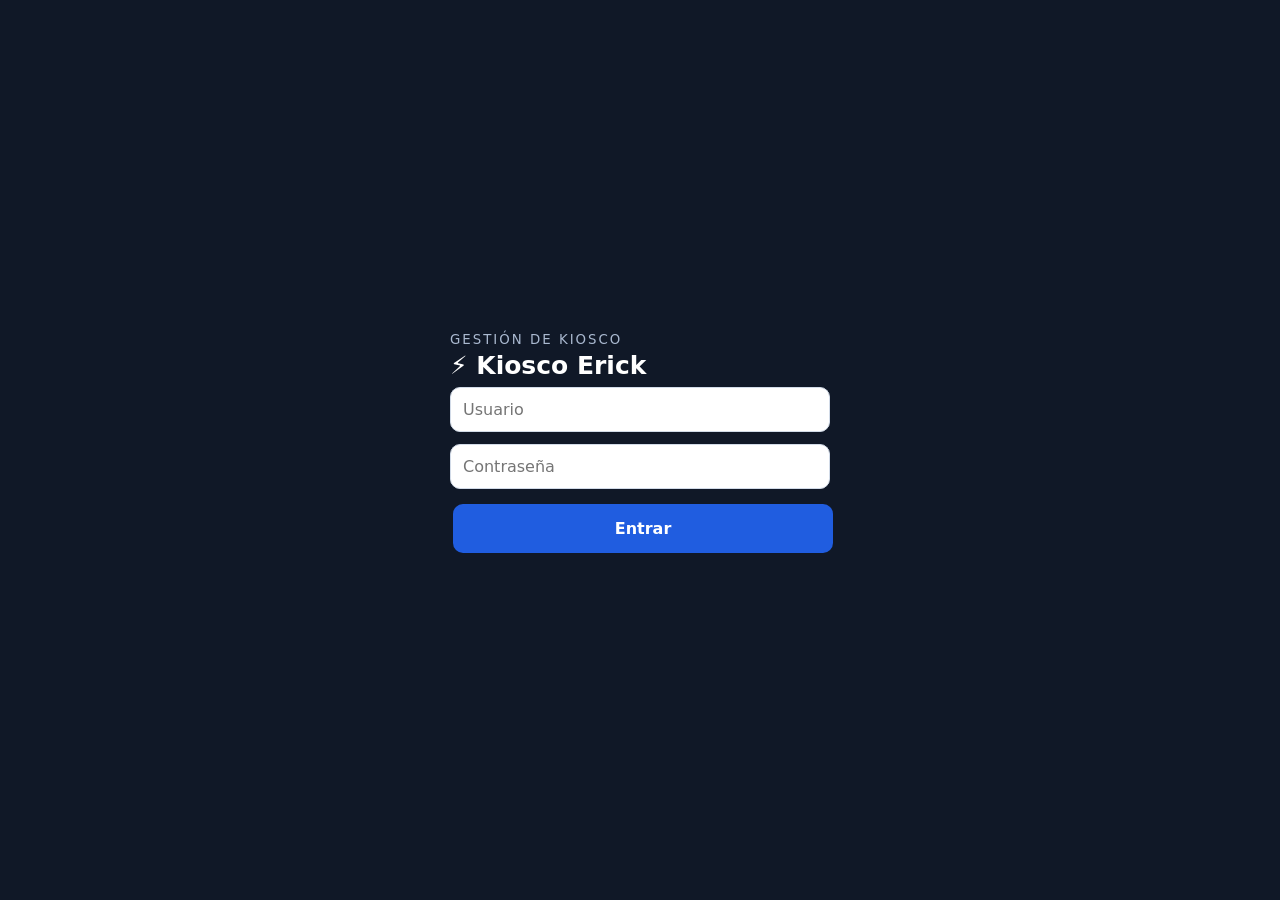
<file: index.html>
<!doctype html><html lang="es"><head><meta charset="utf-8"><meta name="viewport" content="width=device-width,initial-scale=1"><meta name="theme-color" content="#101827"><link rel="manifest" href="manifest.json"><link rel="stylesheet" href="style.css?v=24"><title>Kiosco Erick</title></head><body><header><div><small>GESTIÓN DE KIOSCO</small><h1>⚡ Kiosco Erick</h1></div><b id="net">Comprobando conexión</b></header><nav><button class="tab active" data-tab="venta">🛒 Venta</button><button class="tab" data-tab="productos">📦 Productos</button><button class="tab" data-tab="historial">🧾 Ventas</button><button class="tab" data-tab="caja">💰 Caja</button><button class="tab" data-tab="fiados">📒 Fiados</button><button class="tab" data-tab="datos">💾 Copias</button></nav><main>
<section id="venta" class="panel active"><h2>Nueva venta</h2><input id="buscarVenta" placeholder="Buscar producto o código de barras"><button id="btnScan">📷 Escanear</button><div id="scannerBox" hidden><video id="video" playsinline></video><div class="camtools"><button type="button" data-cam="torch">🔦 Flash</button><button type="button" data-cam="zoom">🔍 Zoom 1x</button></div><button id="stopScan">Cerrar cámara</button><p id="scanMsg"></p></div><div id="resultados"></div><h3>Carrito</h3><div id="carrito">Todavía no agregaste productos.</div><div class="total"><span>Total a cobrar</span><strong id="total">$0</strong></div><div id="medios"><button class="pay active" data-pay="efectivo">💵 Efectivo</button><button class="pay" data-pay="transferencia">🏦 Transferencia</button><button class="pay" data-pay="mercadopago">📱 Mercado Pago</button><button class="pay" data-pay="tarjeta">💳 Tarjeta</button><button class="pay" data-pay="fiado">📒 Fiado</button></div><div id="vueltoBox"><input id="pagaCon" type="text" inputmode="decimal" data-money placeholder="Paga con ($)"><div class="vuelto"><span>Vuelto</span><b id="vuelto">—</b></div></div><div id="fiadoBox" hidden><input id="fiadoNombre" placeholder="Nombre del cliente (ej: Erick)" autocomplete="off"><div id="fiadoChips"></div><p id="fiadoInfo"></p></div><button id="cobrar" class="primary wide">Cobrar venta</button></section>
<section id="productos" class="panel"><h2>Productos y stock</h2><form id="formProducto"><input id="prodId" type="hidden"><label>Nombre<input id="prodNombre" required placeholder="Gaseosa 500 ml"></label><label>Se vende por<select id="prodUnidad"><option value="u">Unidad</option><option value="kg">Kilo (precio y stock por kg)</option></select></label><div class="twocol"><label>Precio ($)<input id="prodPrecio" type="text" inputmode="decimal" data-money required></label><label>Stock<input id="prodStock" type="text" inputmode="decimal" data-money required></label></div><label>Costo ($, opcional)<input id="prodCosto" type="text" inputmode="decimal" data-money></label><label>Stock mínimo (opcional; si no, usa el general)<input id="prodMin" type="text" inputmode="decimal" data-money></label><label>Código de barras (opcional)<input id="prodCodigo"></label><button type="button" id="btnScanProd" class="wide">📷 Escanear código de barras</button><button type="button" id="btnNombre" class="wide">🔎 Buscar el nombre con el código</button><div id="scannerBox2" hidden><video id="video2" playsinline></video><div class="camtools"><button type="button" data-cam="torch">🔦 Flash</button><button type="button" data-cam="zoom">🔍 Zoom 1x</button></div><button type="button" id="stopScan2">Cerrar cámara</button><p id="scanMsg2"></p></div><button class="primary">Guardar producto</button><button type="button" id="guardarSiguiente">Guardar y escanear otro</button><button type="button" id="limpiarForm">Limpiar</button></form><details><summary id="lowTit">📉 Stock bajo (0)</summary><label>Avisar cuando queden este número o menos<input id="cfgMin" type="number" min="0" step="1" inputmode="numeric"></label><div id="listaBajo"></div><button id="pedido" class="wide" hidden>📤 Compartir lista de reposición</button></details><details><summary>💲 Actualizar precios (aumento masivo)</summary><label>Porcentaje (%)<input id="aumPct" type="number" step="any" inputmode="decimal" placeholder="Ej: 10 sube 10%, -5 baja 5%"></label><label>Aplicar a<select id="aumAlcance"><option value="todos">Todos los productos</option><option value="vista">Solo los que se ven en la búsqueda de abajo</option></select></label><label>Redondear a<select id="aumRedondeo"><option value="0">Sin redondeo</option><option value="1">$1</option><option value="10" selected>$10</option><option value="50">$50</option><option value="100">$100</option></select></label><label><input id="aumCosto" type="checkbox" style="display:inline;width:auto;margin:0 6px 0 0">Subir también el costo</label><p id="aumPrev"></p><button id="aplicarAum" class="primary wide">Aplicar aumento</button><button id="deshacerAum" class="wide" hidden>↩ Deshacer último aumento</button></details><input id="buscarProducto" placeholder="Buscar productos"><div id="listaProductos"></div></section>
<section id="historial" class="panel"><h2>Historial de ventas</h2><button id="exportarVentas">Exportar CSV</button><div id="listaVentas"></div></section>
<section id="caja" class="panel"><h2>Caja del día</h2><label>Fecha<input id="cajaFecha" type="date"></label><label>Caja inicial ($)<input id="cajaInicial" type="text" inputmode="decimal" data-money></label><div id="cajaResumen"></div><label>Efectivo contado al cerrar ($)<input id="cajaContada" type="text" inputmode="decimal" data-money></label><div id="cajaCierre"></div></section>
<section id="fiados" class="panel"><h2>Fiados</h2><input id="buscarCliente" placeholder="Buscar cliente"><div id="fiadoVista"></div></section>
<section id="datos" class="panel"><div id="cuentaBox"></div><div id="mpBox"></div><h2>Copias de seguridad</h2><p>Los datos quedan guardados en este celular, no en una cuenta online. Hacé copias periódicas.</p><button id="exportarBackup" class="primary wide">⬇ Descargar copia</button><label>Elegir copia JSON<input id="archivoBackup" type="file" accept="application/json,.json"></label><button id="importarBackup">Restaurar copia</button><p>Instalación: abrí esta web HTTPS en Chrome → menú ⋮ → Instalar aplicación o Agregar a pantalla principal. Cargala una vez con internet antes de usarla sin conexión. El lector de cámara depende de la compatibilidad de Chrome.</p></section></main><footer>Kiosco Erick · <span id="ver">v?</span> · Datos guardados en este dispositivo</footer><div id="toast" hidden></div><div id="kgModal" hidden><div class="kgbox"><h3 id="kgTit"></h3><small id="kgPrecio"></small><div id="kgChips"></div><label>Gramos<input id="kgGramos" type="text" inputmode="numeric" data-money placeholder="Ej: 250"></label><label>Pesos ($)<input id="kgPesos" type="text" inputmode="decimal" data-money placeholder="Ej: 2.000"></label><p id="kgInfo"></p><button id="kgOk" class="primary wide" type="button">Agregar al carrito</button><button id="kgNo" class="wide" type="button">Cancelar</button></div></div><div id="mpModal" hidden><div class="kgbox mpbox" id="mpCaja"><h3>Cobrar con Mercado Pago</h3><div id="mpMonto"></div><canvas id="mpQr" hidden></canvas><p id="mpEstado">Esperando el pago…</p><small id="mpTiempo"></small><button id="mpManual" class="wide" type="button">Ya pagó (confirmar a mano)</button><button id="mpCancelar" class="wide" type="button">Cancelar</button></div></div><div id="mpCfg" hidden><div class="kgbox"><h3>Conectar Mercado Pago</h3><small>El Access Token se guarda en el servidor y no vuelve a mostrarse.</small><label>Access Token de producción<input id="mpToken" type="password" autocomplete="off" placeholder="APP_USR-..."></label><label>Calle<input id="mpCalle" type="text"></label><label>Número<input id="mpNumero" type="text" inputmode="numeric"></label><label>Ciudad<input id="mpCiudad" type="text"></label><label>Provincia<input id="mpProv" type="text" placeholder="Ej: Córdoba"></label><button id="mpGps" class="wide" type="button">📍 Usar mi ubicación actual</button><small id="mpLatLng"></small><input id="mpLat" type="hidden"><input id="mpLng" type="hidden"><p id="mpCfgMsg"></p><button id="mpGuardar" class="primary wide" type="button">Guardar y conectar</button><button id="mpCfgNo" class="wide" type="button">Cancelar</button></div></div><div id="login" hidden><div class="gbox"><small>GESTIÓN DE KIOSCO</small><h1>⚡ Kiosco Erick</h1><input id="lgUser" placeholder="Usuario" autocapitalize="none" autocomplete="username"><input id="lgPass" type="password" placeholder="Contraseña" autocomplete="current-password"><button id="lgBtn" class="primary wide">Entrar</button><p id="lgMsg"></p></div></div><div id="bloqueo"><div class="gbox"><h1 id="bqT">Verificando cuenta…</h1><p id="bqM"></p><button id="bqSalir" class="wide" hidden>Cerrar sesión</button></div></div><script>
window.addEventListener("error",function(e){var t=e.target,m=document.getElementById("bqM"),b=document.getElementById("bloqueo");if(!m||!b)return;var msg=t&&t!==window&&t.src?"No se pudo cargar "+t.src.split("?")[0].split("/").pop()+". Revisá que ese archivo esté subido en GitHub.":"Error: "+(e.message||"desconocido")+" ("+String(e.filename||"").split("?")[0].split("/").pop()+", línea "+e.lineno+")";document.getElementById("bqT").textContent="La página no cargó bien";m.textContent=msg;b.hidden=false},true);
setTimeout(function(){if(!window.keReady){var m=document.getElementById("bqM");document.getElementById("bqT").textContent="La página no cargó bien";if(m&&!m.textContent)m.textContent="La aplicación no terminó de cargar. Puede faltar el archivo app.js en GitHub o estar mal subido."}},8000);
</script>
<script src="config.js?v=24"></script><script src="nube.js?v=24"></script><script src="qr.js?v=24"></script><script src="app.js?v=24"></script></body></html>
</file>
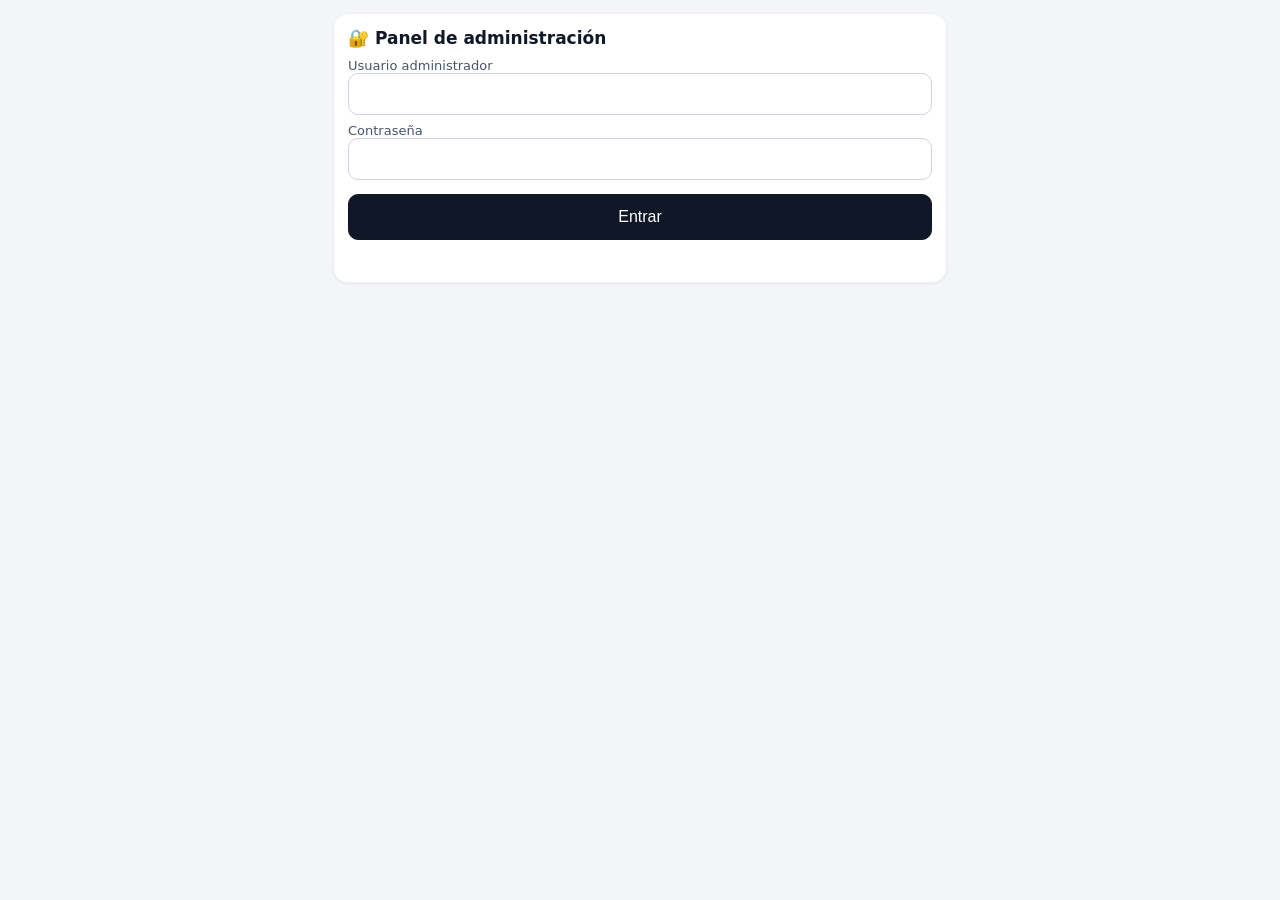
<file: admin.html>
<!doctype html>
<html lang="es"><head><meta charset="utf-8"><meta name="viewport" content="width=device-width,initial-scale=1"><meta name="robots" content="noindex"><meta name="theme-color" content="#101827"><title>Panel · Kiosco Erick</title>
<style>
*{box-sizing:border-box}body{margin:0;font-family:system-ui,sans-serif;background:#f3f5f9;color:#101827}
header{background:#101827;color:#fff;padding:14px 16px;display:flex;justify-content:space-between;align-items:center}
header small{opacity:.7;display:block;font-size:11px;letter-spacing:.08em}header h1{margin:0;font-size:20px}
main{max-width:640px;margin:0 auto;padding:14px}
.card{background:#fff;border-radius:14px;padding:14px;margin-bottom:14px;box-shadow:0 1px 4px #0001}
h2{margin:0 0 10px;font-size:17px}label{display:block;font-size:13px;margin:8px 0 2px;color:#475569}
input,select{width:100%;padding:11px;border:1px solid #cbd5e1;border-radius:10px;font-size:16px;background:#fff}
button{padding:10px 12px;border:1px solid #cbd5e1;border-radius:10px;background:#fff;font-size:14px;cursor:pointer}
button.primary{background:#101827;color:#fff;border-color:#101827}button.wide{width:100%;margin-top:12px;padding:13px;font-size:16px}
.msg{margin:10px 0 0;font-size:14px;min-height:18px}.err{color:#b91c1c}.okm{color:#15803d}
.u{border-top:1px solid #e2e8f0;padding:10px 0}.u:first-child{border-top:0}
.u b{font-size:16px}.u small{display:block;color:#64748b;margin-top:2px}
.tag{display:inline-block;font-size:12px;padding:2px 8px;border-radius:99px;margin-left:6px;vertical-align:middle}
.t-ok{background:#dcfce7;color:#166534}.t-warn{background:#fef9c3;color:#854d0e}.t-bad{background:#fee2e2;color:#991b1b}.t-adm{background:#e0e7ff;color:#3730a3}
.acts{display:flex;gap:6px;flex-wrap:wrap;margin-top:8px}
.stats{display:grid;grid-template-columns:repeat(2,minmax(0,1fr));gap:8px}.stat{background:#f8fafc;border:1px solid #e2e8f0;border-radius:10px;padding:10px}.stat b{display:block;font-size:20px}.biz{border-top:1px solid #e2e8f0;padding:10px 0}.biz small{display:block;color:#64748b;margin-top:3px}.cred{background:#f0fdf4;border:1px solid #bbf7d0;border-radius:10px;padding:10px;margin-top:10px;font-size:15px;white-space:pre-line}
[hidden]{display:none!important}
</style></head><body>

<div id="login" hidden><main><div class="card"><h2>🔐 Panel de administración</h2>
<label>Usuario administrador<input id="lgUser" autocapitalize="none" autocomplete="username"></label>
<label>Contraseña<input id="lgPass" type="password" autocomplete="current-password"></label>
<button id="lgBtn" class="primary wide">Entrar</button><p id="lgMsg" class="msg err"></p></div></main></div>

<div id="panel" hidden>
<header><div><small>ADMINISTRACIÓN</small><h1>⚡ Kiosco Erick</h1></div><button id="salir">Salir</button></header>
<main>
<div class="card"><h2>📊 Resumen de negocios</h2><p class="msg">Datos de la última sincronización de cada kiosco.</p><div id="resumen" class="stats"></div><button id="recargarDatos" class="wide">🔄 Actualizar estadísticas</button><div id="negocios"></div><p id="dMsg" class="msg err"></p></div>
<div class="card"><h2>➕ Crear usuario</h2>
<label>Usuario (sin espacios)<input id="nUser" autocapitalize="none" placeholder="kiosco.lopez"></label>
<label>Nombre del kiosco o cliente<input id="nNombre" placeholder="Kiosco López"></label>
<label>Contraseña (mínimo 6)<input id="nPass" type="text" autocomplete="off"></label>
<label>Plan<select id="nPlan"><option value="7">Prueba 7 días</option><option value="30" selected>1 mes (30 días)</option><option value="90">3 meses (90 días)</option><option value="180">6 meses (180 días)</option><option value="365">1 año (365 días)</option><option value="fecha">Elegir fecha y hora…</option><option value="perm">Permanente</option></select></label>
<label id="fechaLabel" hidden>Fecha de vencimiento<input id="nFecha" type="date"></label>
<label id="horaLabel" hidden>Hora de vencimiento<input id="nHora" type="time" value="23:59"></label>
<p id="fechaNota" class="msg" hidden>Se guardan la fecha y la hora exactas. Primero ejecutá el SQL de actualización incluido.</p>
<button id="crear" class="primary wide">Crear usuario</button><p id="cMsg" class="msg"></p><div id="cred" class="cred" hidden></div><button id="copiar" hidden>📋 Copiar datos</button></div>
<div class="card"><h2>👥 Usuarios (<span id="cant">0</span>)</h2><input id="buscar" placeholder="Buscar usuario o nombre"><div id="lista"></div><p id="lMsg" class="msg err"></p></div>
</main></div>

<script src="config.js"></script>
<script>
(()=>{const C=window.KE_CFG||{},D="@kioscoerick.app",$=i=>document.getElementById(i),SS=sessionStorage;
let S=null,users=[];try{S=JSON.parse(SS.getItem("ke_admin")||"null")}catch{}
const esc=s=>String(s??"").replace(/[&<>"']/g,c=>"&#"+c.charCodeAt(0)+";");
const f2=d=>d.getFullYear()+"-"+String(d.getMonth()+1).padStart(2,"0")+"-"+String(d.getDate()).padStart(2,"0");
const hoy=()=>f2(new Date());
const sumar=(f,n)=>{const d=new Date(f+"T00:00:00");d.setDate(d.getDate()+n);return f2(d)};
const dias=f=>Math.round((new Date(f+"T00:00:00")-new Date(hoy()+"T00:00:00"))/864e5);
const fmt=f=>f?f.split("-").reverse().join("/"):"—";
const hdr=t=>({apikey:C.key,"Content-Type":"application/json",...(t?{Authorization:"Bearer "+t}:{})});
async function j(r){let d=null;try{d=await r.json()}catch{}if(!r.ok)throw Object.assign(new Error(d?.msg||d?.error_description||d?.message||d?.error||"Error "+r.status),{status:r.status});return d}
const keep=()=>S?SS.setItem("ke_admin",JSON.stringify(S)):SS.removeItem("ke_admin");
const setTok=d=>{S={access:d.access_token,refresh:d.refresh_token,exp:Date.now()+(d.expires_in-60)*1000,uid:d.user.id};keep()};
async function tok(){if(!S)throw Object.assign(new Error("Sin sesión"),{status:401});if(Date.now()<S.exp)return S.access;
 setTok(await j(await fetch(C.url+"/auth/v1/token?grant_type=refresh_token",{method:"POST",headers:hdr(),body:JSON.stringify({refresh_token:S.refresh})})));return S.access}
async function api(p,o={}){const t=await tok();return j(await fetch(C.url+"/rest/v1/"+p,{...o,headers:{...hdr(t),...(o.headers||{})}}))}
const show=m=>{$("login").hidden=m!=="login";$("panel").hidden=m!=="panel"};

$("nPlan").onchange=()=>{
 const custom=$("nPlan").value==="fecha";
 $("fechaLabel").hidden=!custom;$("horaLabel").hidden=!custom;$("fechaNota").hidden=!custom;
 if(custom&&!$("nFecha").value)$("nFecha").value=hoy();
};
async function entrar(){
 if(!S)return show("login");
 try{const r=await api("perfiles?select=es_admin,activo&id=eq."+S.uid);
  if(!r.length||!r[0].es_admin||!r[0].activo){S=null;keep();$("lgMsg").textContent="Esta cuenta no es administradora";return show("login")}
  show("panel");cargar()}
 catch(e){S=null;keep();$("lgMsg").textContent="Sesión vencida, entrá de nuevo";show("login")}}

$("lgBtn").onclick=async()=>{const u=$("lgUser").value.trim().toLowerCase(),p=$("lgPass").value,m=$("lgMsg");
 if(!u||!p)return m.textContent="Escribí usuario y contraseña";m.textContent="Entrando…";
 try{setTok(await j(await fetch(C.url+"/auth/v1/token?grant_type=password",{method:"POST",headers:hdr(),body:JSON.stringify({email:u.includes("@")?u:u+D,password:p})})));$("lgPass").value="";m.textContent="";entrar()}
 catch(e){m.textContent=e.status?"Usuario o contraseña incorrectos":"Sin conexión"}};
$("lgPass").onkeydown=e=>{if(e.key==="Enter")$("lgBtn").click()};
$("salir").onclick=()=>{S=null;keep();users=[];show("login")};

async function cargar(){$("lMsg").textContent="";
 try{users=await api("perfiles?select=id,usuario,nombre,vence,vence_hora,permanente,activo,es_admin&order=usuario.asc");pintar();cargarDatos()}
 catch(e){$("lMsg").textContent="No se pudo cargar: "+e.message}}

function estado(p){
 if(!p.activo)return['<span class="tag t-bad">Suspendido</span>',"Suspendido"];
 if(p.permanente||p.es_admin)return['<span class="tag t-ok">Permanente</span>',"Plan permanente"];
 const d=p.vence?dias(p.vence):-1;
 if(d<0)return['<span class="tag t-bad">Vencido</span>',"Venció el "+vencimiento];
 return[`<span class="tag ${d<=5?"t-warn":"t-ok"}">${d} días</span>`,"Vence el "+vencimiento]}

function pintar(){const q=$("buscar").value.trim().toLowerCase();
 const l=users.filter(p=>!q||(p.usuario||"").toLowerCase().includes(q)||(p.nombre||"").toLowerCase().includes(q));
 $("cant").textContent=users.length;
 $("lista").innerHTML=l.map(p=>{const[tag,txt]=estado(p);
  return`<div class="u"><b>${esc(p.usuario)}</b>${tag}${p.es_admin?'<span class="tag t-adm">Admin</span>':""}<small>${esc(p.nombre||"")}</small><small>${txt}</small>
  ${p.es_admin?"":`<div class="acts"><button data-a="mas" data-id="${p.id}">+30 días</button><button data-a="act" data-id="${p.id}">${p.activo?"Suspender":"Reactivar"}</button><button data-a="perm" data-id="${p.id}">${p.permanente?"Quitar permanente":"Hacer permanente"}</button></div>`}</div>`}).join("")||'<p class="msg">Sin resultados</p>'}
$("buscar").oninput=pintar;

async function patch(id,body){await api("perfiles?id=eq."+id,{method:"PATCH",headers:{Prefer:"return=minimal"},body:JSON.stringify(body)})}
$("lista").onclick=async e=>{const b=e.target.closest("button[data-a]");if(!b)return;
 const p=users.find(x=>x.id===b.dataset.id);if(!p)return;let body,ask;
 if(b.dataset.a==="mas"){const base=p.vence&&p.vence>hoy()?p.vence:hoy();body={vence:sumar(base,30),vence_hora:null,activo:true};ask="¿Sumar 30 días a "+p.usuario+"? Nuevo vencimiento: "+fmt(body.vence)}
 else if(b.dataset.a==="act"){body={activo:!p.activo};ask=(p.activo?"¿Suspender a ":"¿Reactivar a ")+p.usuario+"?"}
 else{body=p.permanente?{permanente:false}:{permanente:true,activo:true,vence:p.vence||hoy(),vence_hora:null};ask=(p.permanente?"¿Quitar el plan permanente a ":"¿Hacer permanente a ")+p.usuario+"?"}
 if(!confirm(ask))return;
 try{await patch(p.id,body);await cargar()}catch(err){$("lMsg").textContent="No se pudo guardar: "+err.message}};

$("crear").onclick=async()=>{const m=$("cMsg");m.className="msg";m.textContent="";$("cred").hidden=true;$("copiar").hidden=true;
 const u=$("nUser").value.trim().toLowerCase(),nom=$("nNombre").value.trim(),pw=$("nPass").value,plan=$("nPlan").value;
 if(!/^[a-z0-9._-]{3,30}$/.test(u)){m.className="msg err";return m.textContent="Usuario: 3 a 30 caracteres, solo letras, números, punto, guion"}
 if(pw.length<6){m.className="msg err";return m.textContent="La contraseña debe tener al menos 6 caracteres"}
 const perm=plan==="perm";
  const vence=perm?hoy():(plan==="fecha"?$("nFecha").value:sumar(hoy(),Number(plan)));
  const venceHora=plan==="fecha"?($("nHora").value||"23:59"):null;
  if(!perm&&plan==="fecha"&&(!vence||vence<hoy()||(vence===hoy()&&venceHora&&venceHora<=new Date().toTimeString().slice(0,5)))){m.className="msg err";return m.textContent="Elegí una fecha de hoy o posterior"}
  const horaVencimiento=plan==="fecha"?$("nHora").value:"";
 $("crear").disabled=true;m.textContent="Creando…";
 try{
  let d;try{d=await j(await fetch(C.url+"/auth/v1/signup",{method:"POST",headers:hdr(),body:JSON.stringify({email:u+D,password:pw})}))}
  catch(e){throw new Error(/registered|already|exist/i.test(e.message)?"Ese usuario ya existe. Si quedó sin perfil, borralo en Supabase > Authentication > Users y probá de nuevo.":e.message)}
  const id=d?.user?.id||d?.id;if(!id)throw new Error("Supabase no devolvió el id del usuario");
  await api("perfiles?on_conflict=id",{method:"POST",headers:{Prefer:"resolution=merge-duplicates,return=minimal"},body:JSON.stringify({id,usuario:u,nombre:nom||u,vence,vence_hora:venceHora,permanente:perm,activo:true,es_admin:false})});
  m.className="msg okm";m.textContent="✓ Usuario creado";
  const txt=`Kiosco Erick\nUsuario: ${u}\nContraseña: ${pw}\n${perm?"Plan permanente":"Vence el "+fmt(vence)}`;
  $("cred").textContent=txt;$("cred").hidden=false;$("copiar").hidden=false;
  $("copiar").onclick=()=>navigator.clipboard.writeText(txt).then(()=>$("copiar").textContent="✓ Copiado");$("copiar").textContent="📋 Copiar datos";
  if(plan==="fecha"){
    $("fechaNota").hidden=false;
    $("fechaNota").textContent="Vencimiento guardado para "+fmt(vence)+" a las "+horaVencimiento+".";
   }
   ["nUser","nNombre","nPass"].forEach(i=>$(i).value="");cargar()}
 catch(e){m.className="msg err";m.textContent=e.message}
 $("crear").disabled=false};


const money=n=>new Intl.NumberFormat("es-AR",{style:"currency",currency:"ARS"}).format(n||0);
async function cargarDatos(){
 $("dMsg").textContent="";$("negocios").textContent="Cargando datos sincronizados…";
 try{
  const rows=await api("datos?select=user_id,contenido,actualizado");
  const byId=new Map(rows.map(r=>[r.user_id,r]));
  let ventasN=0,importeN=0,productosN=0,fiadosN=0,items=[];
  users.forEach(p=>{const r=byId.get(p.id),d=r?.contenido||{},ventas=Array.isArray(d.sales)?d.sales:[],productos=Array.isArray(d.products)?d.products:[],fiados=d.fiado?.clients||[],importe=ventas.reduce((a,v)=>a+(Number(v.total)||0),0);ventasN+=ventas.length;importeN+=importe;productosN+=productos.length;fiadosN+=fiados.length;items.push({p,r,ventas,productos,fiados,importe})});
  $("resumen").innerHTML=`<div class="stat">Negocios<b>${users.filter(p=>!p.es_admin).length}</b></div><div class="stat">Ventas<b>${ventasN}</b></div><div class="stat">Total vendido<b>${money(importeN)}</b></div><div class="stat">Productos<b>${productosN}</b></div><div class="stat">Clientes con fiado<b>${fiadosN}</b></div><div class="stat">Con datos en nube<b>${items.filter(x=>x.r).length}</b></div>`;
  $("negocios").innerHTML=items.filter(x=>!x.p.es_admin).map(({p,r,ventas,productos,fiados,importe})=>`<div class="biz"><b>${esc(p.nombre||p.usuario)}</b> ${!p.activo?'<span class="tag t-bad">Pausado</span>':''}<small>@${esc(p.usuario)} · ${r?.actualizado?"Última sincronización: "+new Date(r.actualizado).toLocaleString("es-AR"):"Sin datos sincronizados"}</small><div class="stats"><div class="stat">Ventas<b>${ventas.length}</b></div><div class="stat">Facturación<b>${money(importe)}</b></div><div class="stat">Productos<b>${productos.length}</b></div><div class="stat">Fiados<b>${fiados.length}</b></div></div><details><summary>Ver movimientos y productos</summary><b>Ventas recientes</b>${ventas.slice().sort((a,b)=>new Date(b.date)-new Date(a.date)).slice(0,10).map(v=>`<small>${v.date?new Date(v.date).toLocaleString("es-AR"):"Sin fecha"} · ${money(v.total)} · ${esc(v.pay||"sin medio")} · ${esc((v.items||[]).map(i=>(i.name||"Producto")+" × "+(i.qty||0)).join(", "))}</small>`).join("")||"<small>Sin ventas.</small>"}<b>Productos</b>${productos.slice(0,30).map(x=>`<small>${esc(x.name||"Sin nombre")} · Stock ${Number(x.stock)||0} · ${money(Number(x.price)||0)}</small>`).join("")||"<small>Sin productos.</small>"}<b>Movimientos de fiado</b>${fiados.flatMap(c=>(c.movs||[]).map(m=>({c,m}))).slice(-20).reverse().map(({c,m})=>`<small>${esc(c.name||"Cliente")} · ${esc(m.type||"movimiento")} · ${money(m.amount)} · ${m.date?new Date(m.date).toLocaleString("es-AR"):"Sin fecha"}</small>`).join("")||"<small>Sin movimientos.</small>"}</details></div>`).join("")||"<p>No hay negocios para mostrar.</p>";
 }catch(e){$("negocios").textContent="";$("dMsg").textContent="No se pudieron leer los datos. Puede faltar permiso de lectura administrativa en la tabla datos (RLS). "+e.message}
}
$("recargarDatos").onclick=cargarDatos;

entrar();
})();
</script></body></html>
</file>
<file: style.css>
*{box-sizing:border-box}body{margin:0;background:#f3f5f9;color:#172033;font-family:system-ui,Arial,sans-serif}header{background:#101827;color:white;padding:18px;display:flex;justify-content:space-between;align-items:center;gap:8px}h1{margin:3px 0;font-size:25px}header small{letter-spacing:2px;color:#aab9d0}header b{font-size:11px}nav{display:flex;overflow:auto;background:white;position:sticky;top:0}button{border:0;border-radius:10px;padding:12px;font:inherit;font-weight:700;background:#e5ebf5;color:#233149;margin:3px;cursor:pointer}.tab{flex:1;white-space:nowrap;background:white;border-bottom:3px solid transparent}.tab.active{color:#205de0;border-color:#205de0}.panel{display:none;max-width:760px;margin:auto;padding:16px}.panel.active{display:block}h2{font-size:22px;margin-top:5px}h3{margin-top:24px}input{display:block;width:100%;padding:12px;border:1px solid #d2dbe8;border-radius:10px;font:inherit;margin:7px 0 12px;background:white}label{display:block;font-size:13px;font-weight:700;margin:10px 0}.twocol{display:grid;grid-template-columns:1fr 1fr;gap:8px}.primary{background:#205de0;color:white}.wide{width:100%;padding:15px}.total{display:flex;justify-content:space-between;align-items:center;background:#101827;color:white;padding:16px;border-radius:12px;margin-top:15px}.total strong{font-size:24px}.item{display:flex;justify-content:space-between;align-items:center;gap:8px;background:white;padding:12px;border:1px solid #e0e6ef;border-radius:11px;margin:8px 0}.item small{display:block;color:#69768a;margin-top:4px}.item .info{flex:1;overflow-wrap:anywhere}.item button{padding:8px}.empty{padding:18px;text-align:center;color:#7b8799;background:white;border-radius:10px}form{background:white;padding:13px;border-radius:13px;margin:12px 0}video{width:100%;max-height:280px;background:#111}#scannerBox,#scannerBox2{padding:10px;background:#101827;color:white;border-radius:12px}footer{text-align:center;color:#7d899a;font-size:11px;padding:20px}#toast{position:fixed;bottom:18px;left:5%;width:90%;background:#111827;color:white;padding:13px;border-radius:10px}p{line-height:1.5;color:#59677c}#medios{display:grid;grid-template-columns:1fr 1fr;gap:6px;margin-top:15px}#medios .pay{margin:0;background:#e5ebf5}#medios .pay.active{background:#205de0;color:white}#vueltoBox{margin-top:10px}.vuelto{display:flex;justify-content:space-between;align-items:center;background:white;border:1px solid #e0e6ef;border-radius:10px;padding:12px;font-size:18px}select{display:block;width:100%;padding:12px;border:1px solid #d2dbe8;border-radius:10px;font:inherit;margin:7px 0 12px;background:white}details{background:white;border:1px solid #e0e6ef;border-radius:13px;padding:10px 13px;margin:12px 0}summary{font-weight:700;cursor:pointer;padding:4px 0}[hidden]{display:none!important}#login,#bloqueo{position:fixed;inset:0;background:#101827;color:white;z-index:50;display:flex;align-items:center;justify-content:center;padding:20px}.gbox{width:100%;max-width:380px}.gbox input{color:#172033}.gbox p{color:#aab9d0}.gbox small{letter-spacing:2px;color:#aab9d0}#fiadoChips{display:flex;flex-wrap:wrap;gap:8px;max-height:170px;overflow:auto;margin:8px 0}.chip{width:auto;margin:0;padding:10px 14px;border-radius:999px;border:0;background:#e5ebf5;color:#172033;font-weight:600}.chip.on{background:#205de0;color:#fff}.chip.add{background:#e6f6ec;color:#1a8f4c}.mov{background:#fff;border:1px solid #e0e6ef;border-radius:14px;padding:12px 14px;margin:10px 0}.movh{display:flex;justify-content:space-between;gap:10px;font-size:16px}.movr{display:flex;justify-content:space-between;align-items:flex-start;gap:10px;padding:7px 0 0;margin-top:7px;border-top:1px solid #eef1f6;color:#243044}.movr span{flex:1}.movr small{display:block;color:#7a8799;margin-top:2px}.movf{margin-top:8px;font-size:13px;color:#6b7a90}.danger{color:#c0392b}.camtools{display:flex;gap:8px;margin:8px 0}.camtools button{flex:1;margin:0}#video,#video2{width:100%;max-height:60vh;border-radius:12px;background:#000;object-fit:cover}#kgModal,#mpModal,#mpCfg{position:fixed;inset:0;background:rgba(16,24,39,.75);z-index:40;display:flex;align-items:flex-end;justify-content:center}.kgbox{background:#fff;color:#172033;border-radius:18px 18px 0 0;padding:18px;width:100%;max-width:480px;max-height:92vh;overflow:auto}.kgbox h3{margin:0 0 4px;font-size:22px}#kgChips{display:flex;flex-wrap:wrap;gap:8px;margin:12px 0}#kgInfo{font-weight:700}.mpbox{text-align:center}#mpMonto{font-size:32px;font-weight:800;margin:4px 0 10px}#mpQr{width:100%;max-width:300px;height:auto;border:1px solid #e0e6ef;border-radius:12px}#mpEstado{font-size:20px;font-weight:700}.mpbox.ok{background:#1a8f4c;color:#fff}.mpbox.ok #mpEstado{font-size:34px}#mpCfg .kgbox{text-align:left}
</file>
